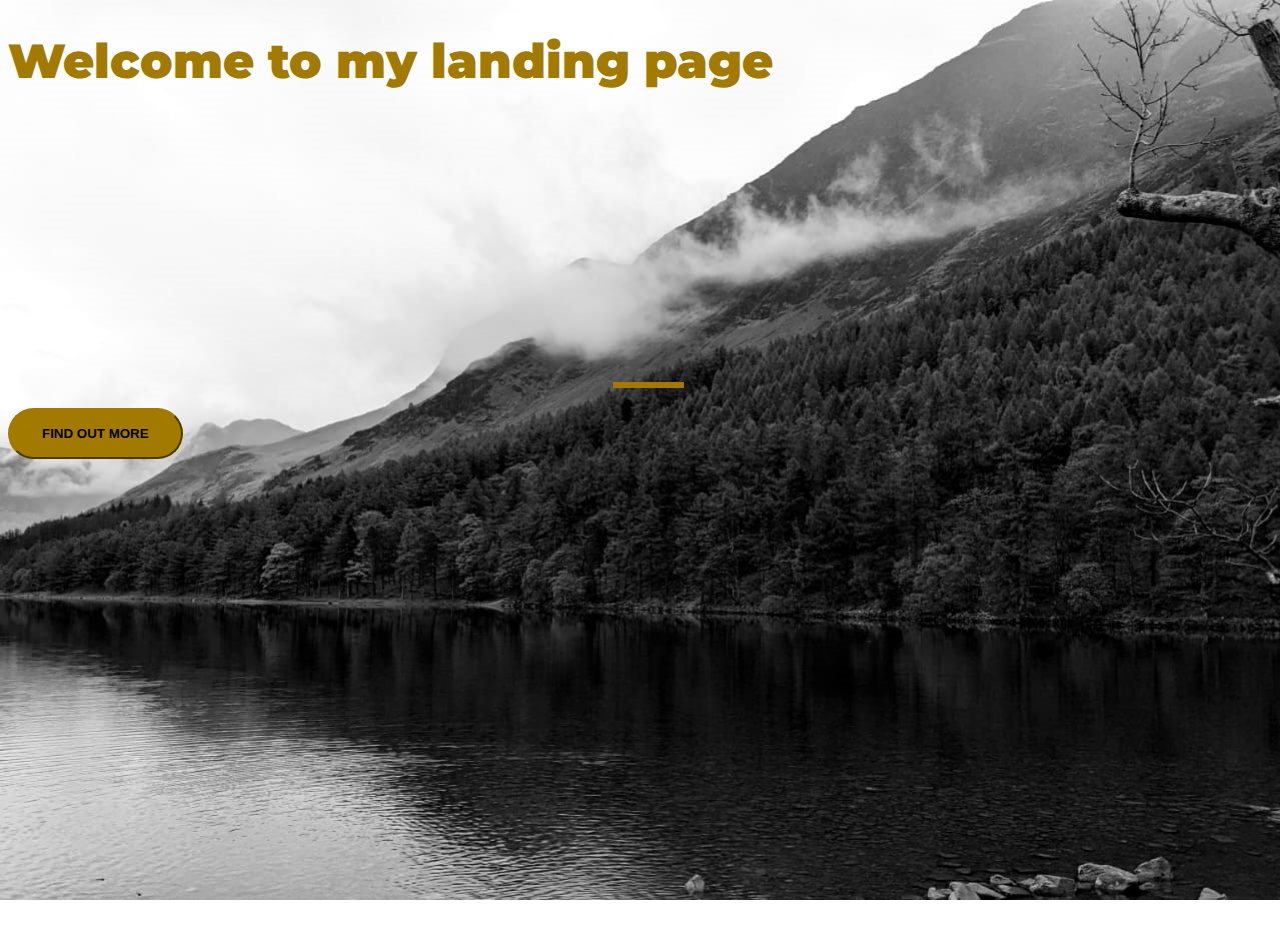
<file: index.html>
<!DOCTYPE html>
<html>
  <head>
    <title>Startup</title>
    <!-- Required meta tags -->
    <meta charset="utf-8">
    <meta name="viewport" content="width=device-width, initial-scale=1, shrink-to-fit=no">
    <!-- Google Fonts -->
    <link href="https://fonts.googleapis.com/css?family=Montserrat" rel="stylesheet">

    <link href="https://cdn.jsdelivr.net/npm/bootstrap@5.3.2/dist/css/bootstrap.min.css" rel="stylesheet" integrity="sha384-T3c6CoIi6uLrA9TneNEoa7RxnatzjcDSCmG1MXxSR1GAsXEV/Dwwykc2MPK8M2HN" crossorigin="anonymous">

    <link href="style.css" rel="stylesheet">
  </head>
  <body>
    <div class="container d-flex align-items-center h-100">
      <div class="row">
        <header class="text-center col-12">
          <h1 class="text-uppercase"><strong>Welcome to my landing page</strong></h1>
        </header>
        <div class="buffer col-12"></div>
        <section class="text-center col-12">
          <hr>
          <a href="find out more.html">
          <button type="button" class="btn btn-primary btn-lg">Find out more</button>
        </section>
      </div>
   </div>
  </body>
</html>
</file>
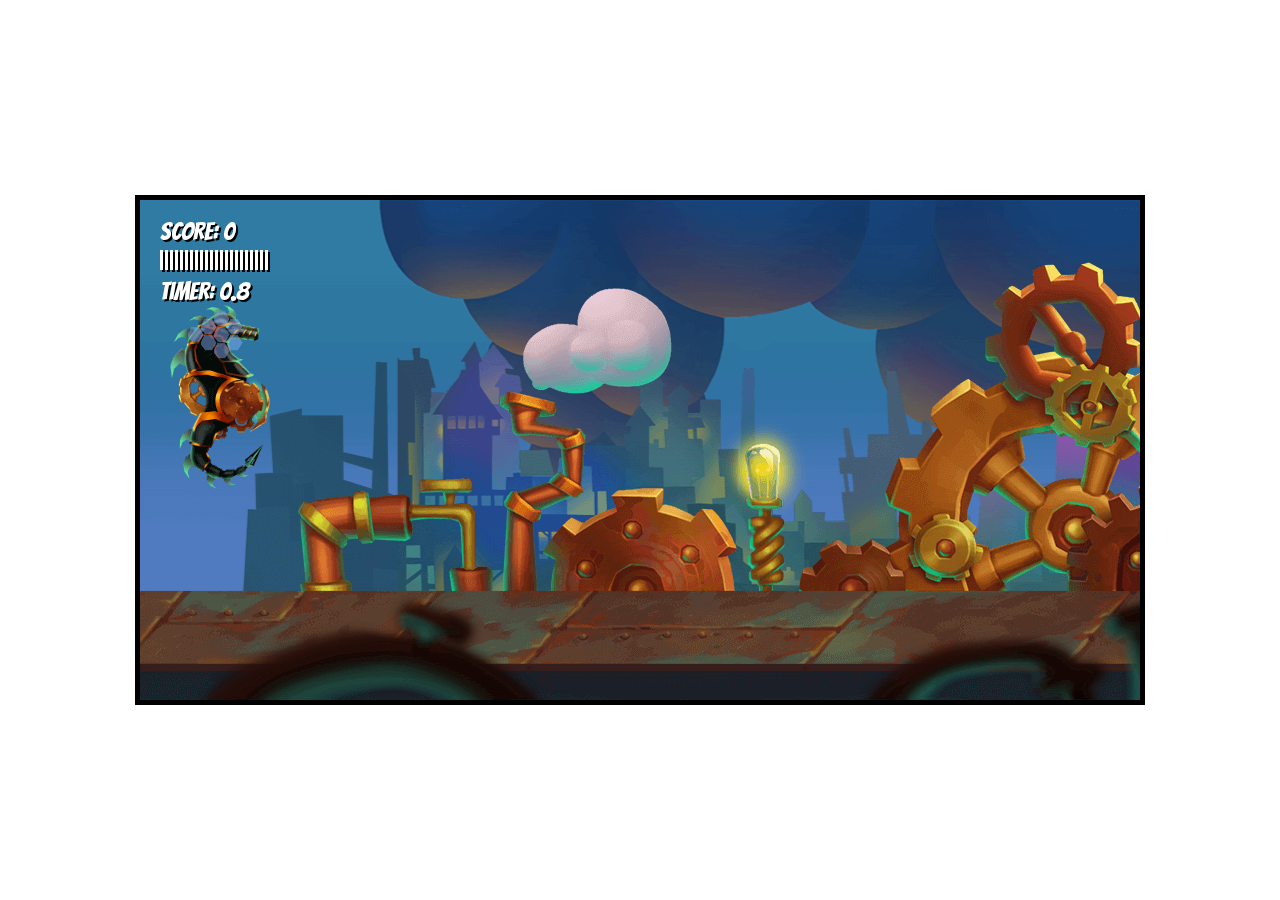
<file: Java Game/index.html>
<!DOCTYPE html>
<html>
<head>
	<meta charset="utf-8">
	<meta name="viewport" content="width=device-width, initial-scale=1, shrink-to-fit=yes">
	<title>JavaScript Game</title>
	<link rel="preconnect" href="https://fonts.googleapis.com">
	<link rel="preconnect" href="https://fonts.gstatic.com" crossorigin>
	<link href="https://fonts.googleapis.com/css2?family=Bangers&display=swap" rel="stylesheet">
	<link rel="stylesheet" type="text/css" href="style.css">
</head>
<body>
	<canvas id= "canvas1"></canvas>

	<!-- characters -->
	<img id= "player" src="assets/player.png">
	<img id= "angler1" src="assets/angler1.png">
	<img id= "angler2" src="assets/angler2.png">
	<img id= "lucky" src="assets/lucky.png">
	<img id= "hivewhale" src="assets/hivewhale.png">
	<img id= "drone" src="assets/drone.png">
	<img id= "bulbwhale" src="assets/bulbwhale.png">
	<img id= "moonfish" src="assets/moonfish.png">
	<img id= "stalker" src="assets/stalker.png">
	<img id= "razorfin" src="assets/razorfin.png">

	<!-- props -->
	<img id= "projectile" src="assets/projectile.png">
	<img id= "gears" src="assets/gears.png">
	<img id= "smokeExplosion" src="assets/smokeExplosion.png">
	<img id= "fireExplosion" src="assets/fireExplosion.png">
	<img id= "shield" src="assets/shield.png">
	<img id= "fireball" src="assets/fireball.png">

	<!-- environment -->
	<img id= "layer1" src="assets/layer1.png">
	<img id= "layer2" src="assets/layer2.png">
	<img id= "layer3" src="assets/layer3.png">
	<img id= "layer4" src="assets/layer4.png">

	<!-- sounds -->
	<audio id= "powerup" src="assets/powerup.wav"></audio>
	<audio id= "powerdown" src="assets/powerdown.wav"></audio>
	<audio id= "explosion" src="assets/explosion.wav"></audio>
	<audio id= "shot" src="assets/shot.wav"></audio>
	<audio id= "hit" src="assets/hit.wav"></audio>
	<audio id= "shieldSound" src="assets/shield.wav"></audio>

	<script src="script.js"></script>
</body>
</html>
</file>
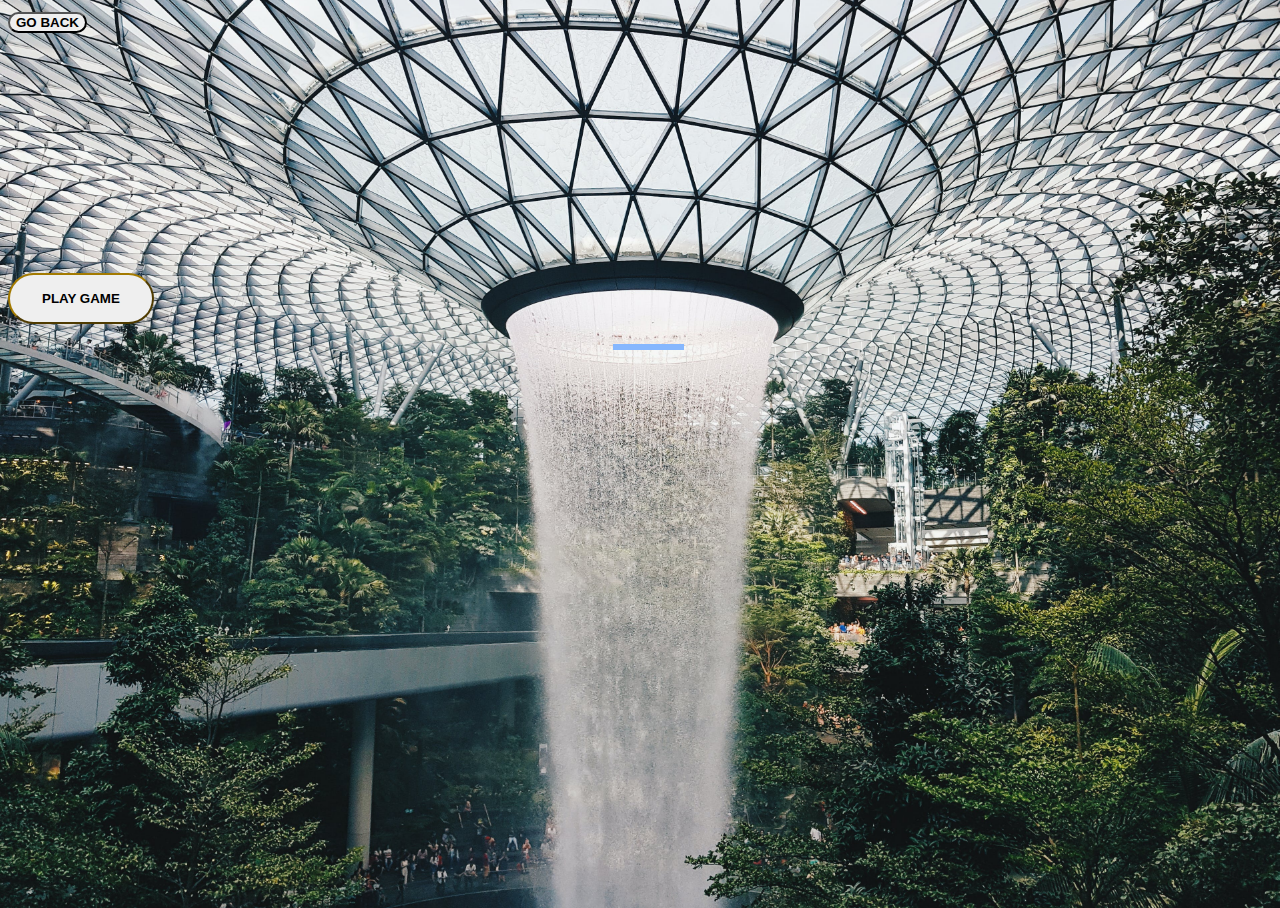
<file: find out more.html>
<!DOCTYPE html>
<html>
	<head>
		<title>Find out more</title>
		<meta charset="utf-8">
		<meta name="viewport" content="width=device-width, initial-scale=1, shrink-to-fit=yes">
		<link href="https://cdn.jsdelivr.net/npm/bootstrap@5.3.2/dist/css/bootstrap.min.css" rel="stylesheet" integrity="sha384-T3c6CoIi6uLrA9TneNEoa7RxnatzjcDSCmG1MXxSR1GAsXEV/Dwwykc2MPK8M2HN" crossorigin="anonymous">
		<link rel="preconnect" href="https://fonts.googleapis.com">
		<link rel="preconnect" href="https://fonts.gstatic.com" crossorigin>
		<link href="https://fonts.googleapis.com/css2?family=Kanit:ital,wght@1,900&family=Oswald:wght@300&display=swap" rel="stylesheet">
	<link rel="stylesheet" type="text/css" href="style2.css">
	<a href="index.html">
	<button type="button" class="btn btn-outline-secondary">Go back</button>
	<a/>
</head>
	<body>
		<div class="container d flex align-items-center h-100">
		   <div class="row">
		   <header class="text-center col-12">
		   <div class="buffer col-12"></div>
		   <a href="Java Game\index.html">
		   <button type="button" class="btn btn-info">Play Game</button>
		   </header>
		   <section class="text-center col-12">
		   	<hr>
		   </section>
	 	 </div>
	 </div>
	</body>
</html>
</file>
<file: style.css>
body,
html {
  width: 100%;
  height: 100%;
  font-family: 'Montserrat', sans-serif;
  background: url(header2.jpg) no-repeat center center fixed; 
  -webkit-background-size: cover;
  -moz-background-size: cover;
  -o-background-size: cover;
  background-size: cover;
}

hr {
    margin: 20px auto;
    color: #a37a00;
    border: 3px solid #a37a00;
    max-width: 65px;
    opacity: 1;
}

.buffer {
    height: 15rem;
}

h1 {
  font-size: 3rem;
  color: #a37a00;
}

.btn {
  font-weight: 700;
  border-radius: 300px;
  text-transform: uppercase;
}

.btn-primary {
  padding: 1rem 2rem;
  border-color: #a37a00;
}

.btn-primary:hover {
  background-color: #0d6efd;
  border-color: #a37a00;
  border-width: 4px;
}

.btn-lg {
  background-color: #a37a00;
  border-color: #a37a00;
}
</file>
<file: Java Game/style.css>
* {
	margin: 0;
	padding: 0;
	box-sizing: border-box;
}

#canvas1 {
	border: 5px solid black;
	position: absolute;
	top: 50%;
	left: 50%;
	transform: translate(-50%, -50%);
	background: #4d79bc;
	max-width: 100%;
	max-height: 100%;
	.bangers-regular {
	font-family: "Bangers", system-ui;
	font-weight: 400;
	font-style: normal;
}

}

#layer1, #layer2, #layer3, #layer4, #player, #angler1, #angler2, #lucky, #projectile, #gears, #hivewhale, #drone, #smokeExplosion, #fireExplosion,
 #bulbwhale, #moonfish, #shield, #fireball, #stalker, #razorfin{
	display: none;
}
</file>
<file: style2.css>
body,
html {
  width: 100%;
  height: 100%;
  font-family: 'Kanit', sans-serif;
  font-family: 'Oswald', sans-serif;
  background: url(Waterfall.jpg) no-repeat center center fixed; 
  -webkit-background-size: cover;
  -moz-background-size: cover;
  -o-background-size: cover;
  background-size: cover;
}

h3 {
  font-size: 3rem;
  color: #86b7fe;
}

hr {
    margin: 20px auto;
    color: #86b7fe;
    border: 3px solid #86b7fe;
    max-width: 65px;
    opacity: 1;  
}

.buffer {
  height: 15rem;
}

.btn {
  font-weight: 700;
  border-radius: 300px;
  text-transform: uppercase;
}

.btn-info {
  padding: 1rem 2rem;
  border-color: #a37a00;
}

.btn-info:hover {
  background-color: #0d6efd;
  border-color: #a37a00;
  border-width: 4px;
}

.btn-lg {
  background-color: #a37a00;
  border-color: #a37a00;
}
</file>
